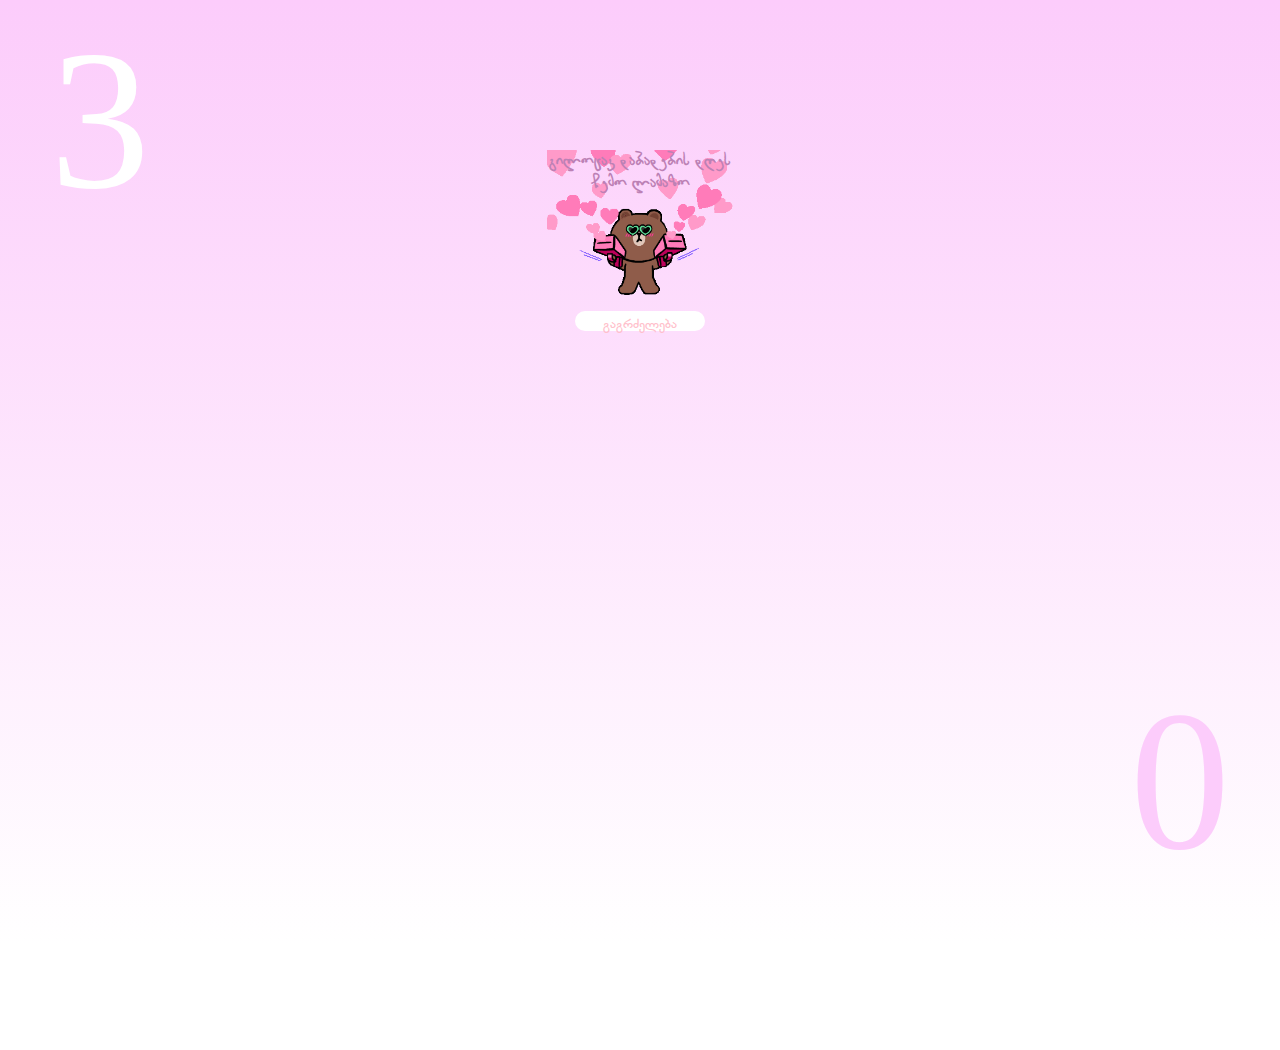
<file: index.html>
<!DOCTYPE html>
<html lang="en">
<head>
    <meta charset="UTF-8">
    <meta name="viewport" content="width=device-width, initial-scale=1.0">
    <title>Happy birthday!</title>
    <link rel="stylesheet" href="assets/style/style.css">
    <link rel="Icon" href="assets/img/Web_icon.webp">
</head>
<body>
    <header>
        <p>
            3
        </p>
    </header>
    <main>
        <section>
            <p>გილოცავ დაბადების დღეს ჩემო ლამაზო</p>
            <a href="Bless.html"><button>გაგრძელება</button></a>
        </section>
    </main>
    <footer>
        <p>
            0
        </p>
    </footer>
</body>
</html>
</file>
<file: assets/style/style.css>
*{
    margin: 0;
    padding: 0;
    list-style-type: none;
    text-decoration: none;
    box-sizing: border-box;
}
body{
    background: linear-gradient(to top, #ffffff 10%, #fcccfb 100%);
    height: 100vh;
}
@font-face {
    font-family: Cursive1;
    src: url(../fonts/3d_unicode.ttf);
}
@font-face {
    font-family: Straight_let;
    src: url(../fonts/bpg_glaho_sylfaen.ttf)
}
header p{
    font-size: 200px;
    position: absolute;
    top: 5px;
    left: 50px;
    color: white;
}
main section{
    height: 200px;
    width: 200px;
    color: rgb(188, 129, 181);
    margin: 150px auto;
    font-family: Cursive1;
    text-align: center;
    font-weight: bolder;
    background-image: url(../Gifs/love-brownbear.gif);
    background-repeat: no-repeat;
    background-size: 100%;
    background-position: -7.5px -20px;
    position: relative;
}
section button{
    height: 20px;
    width: 130px;
    background-color: white;
    margin: 117px auto;
    border-radius: 50px;
    border: 1px solid transparent;
    font-family: Straight_let;
    color: pink;
    cursor: pointer;
}
section button:hover{
    background-color: rgb(255, 179, 191);
    color: white;
    transition: ease 0.3s;
    font-weight: bolder;
}
footer p{
    font-size: 200px;
    position: absolute;
    bottom: 5px;
    right: 50px;
    color: #fcccfb;
}


/* Web 2 start */ 
header button{
    height: 20px;
    width: 130px;
    background-color: white;
    border-radius: 50px;
    border: 1px solid transparent;
    font-family: Straight_let;
    color: pink;
    cursor: pointer;
    margin: 20px;
}
header button:hover{
    background-color: rgb(255, 179, 191);
    color: white;
    transition: ease 0.3s;
    font-weight: bolder;
}
article{
    height: 220px;
    width: 70%;
    margin: 20px auto;
    text-align: center;
    font-family: Cursive1;
    color: rgb(255, 125, 147);
    font-size: 30px;
}
body img{
    height: 190px;
    position: absolute;
    bottom: 0px;
}
.Img2{
    right: 0;
}
</file>
